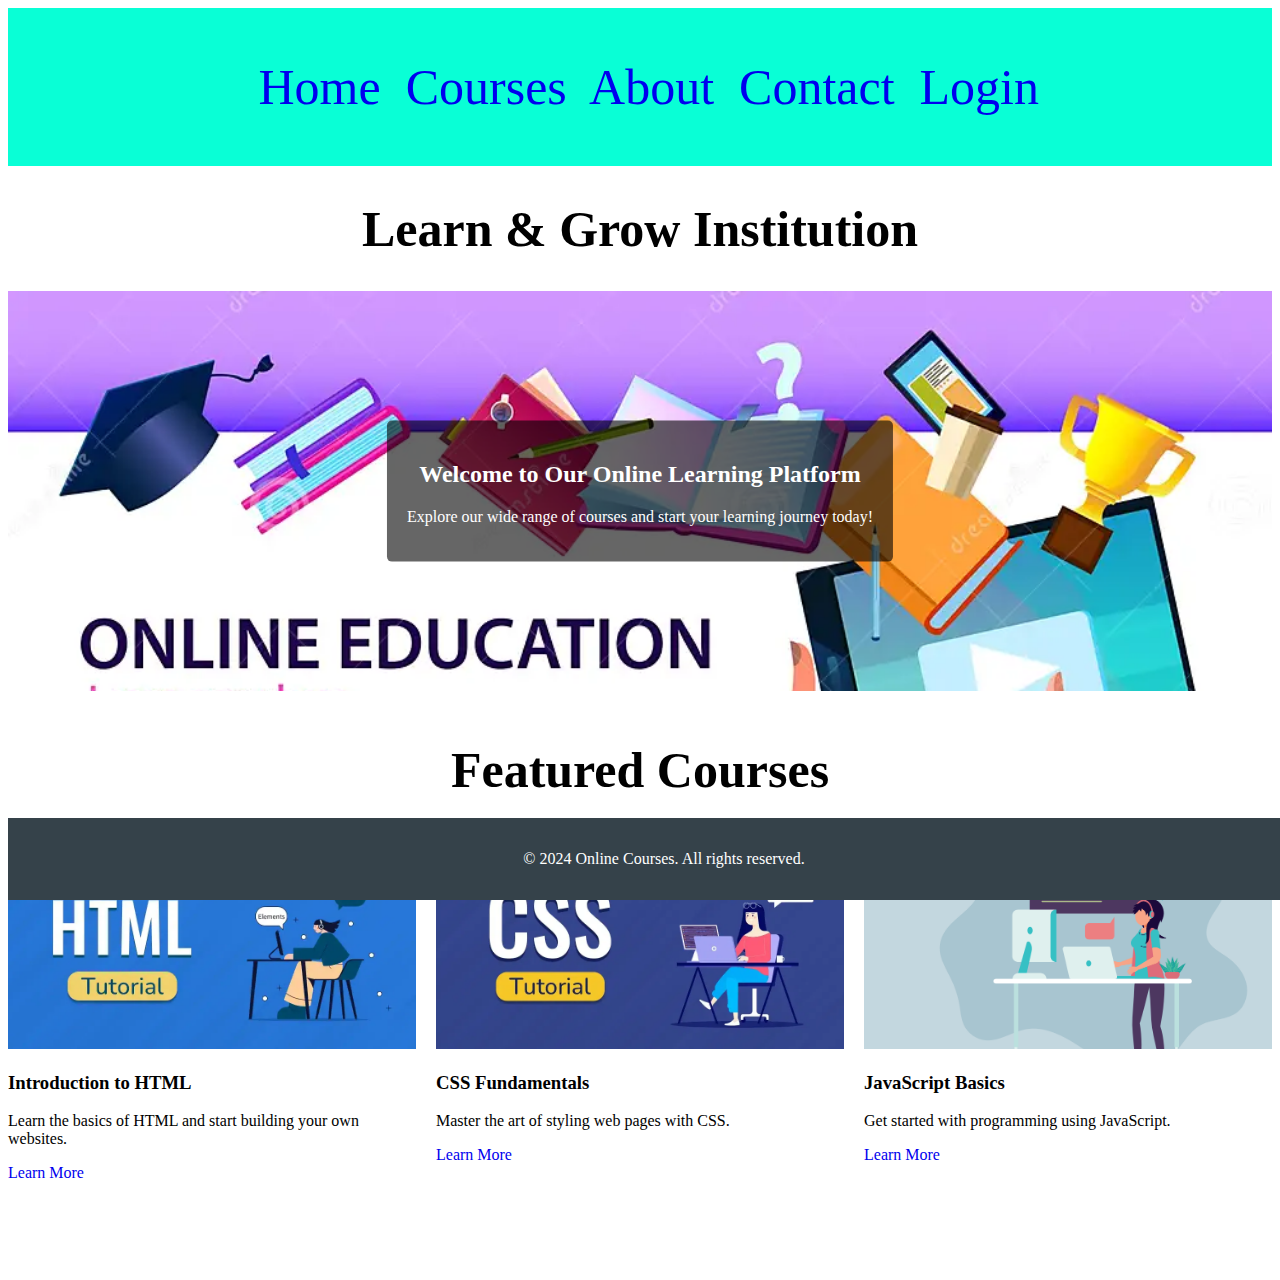
<file: index.html>
<!DOCTYPE html>
<html>
<head>
    <title>Online Courses - Home</title>
    <link rel="stylesheet" href="indexstyles.css">
</head>
<body>
    <center>
    <nav style="font-size:50px;">
        <a href="index.html">Home</a>&nbsp;
        <a href="courses.html">Courses</a>&nbsp;
        <a href="about.html">About</a>&nbsp;
        <a href="contact.html">Contact</a>&nbsp;
        <a href="login.html">Login</a>&nbsp;
    </nav>
</center>
    <header>
      <center><h1 style="font-size:50px">Learn & Grow Institution</h1></center>
    </header>
    <div class="banner">
        <img src="learn.jpg" alt="Online Learning Banner">
        <div class="banner-text">
            <h2>Welcome to Our Online Learning Platform</h2>
            <p>Explore our wide range of courses and start your learning journey today!</p>
        </div>
    </div>
    
    <div class="container">
       <center><h3 style="font-size:50px">Featured Courses</h3></center> 
        <div class="course-grid">
            <div class="course">
                <img src="html.jpg" alt="HTML Course">
                <h3>Introduction to HTML</h3>
                <p>Learn the basics of HTML and start building your own websites.</p>
                <a href="htmlcourse.html" class="btn">Learn More</a>
            </div>
            
            <div class="course">
                <img src="css.jpg" alt="CSS Course">
                <h3>CSS Fundamentals</h3>
                <p>Master the art of styling web pages with CSS.</p>
                <a href="csscourse.html" class="btn">Learn More</a>
            </div>
            
            <div class="course">
                <img src="javascript.jpg" alt="JavaScript Course">
                <h3>JavaScript Basics</h3>
                <p>Get started with programming using JavaScript.</p>
                <a href="Javascriptcourse.html" class="btn">Learn More</a>
            </div>
        </div>
    </div><br><br><br><br><br>
    <footer>
        <p>&copy; 2024 Online Courses. All rights reserved.</p>
    </footer>
</body>
</html>
</file>
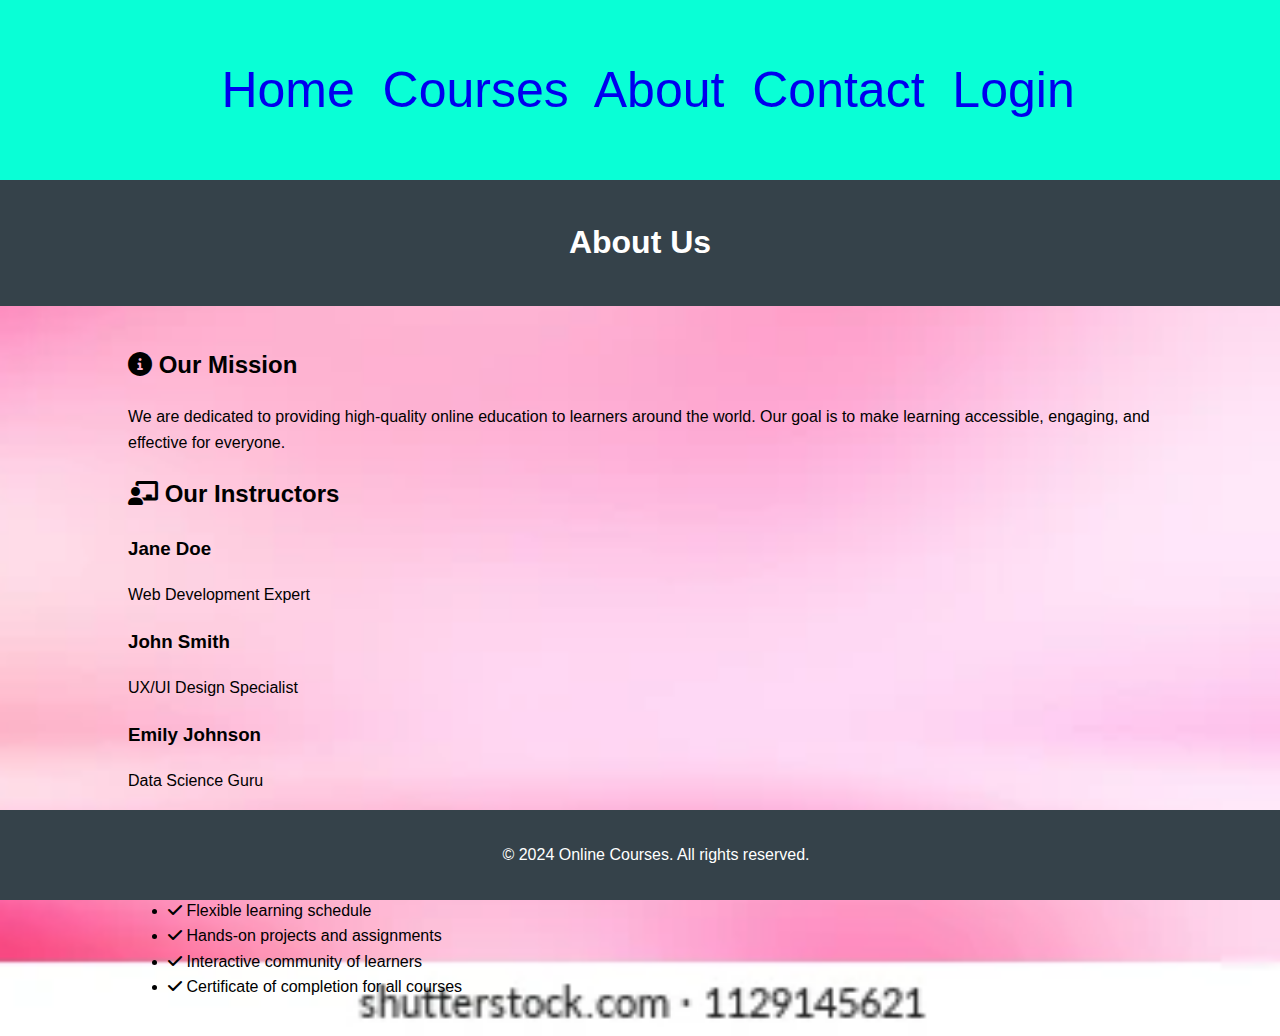
<file: about.html>
<!DOCTYPE html>
<html>
<head>
    <title>About Us - Online Courses</title>
    <link rel="stylesheet" href="styles.css">
    <link rel="stylesheet" href="https://cdnjs.cloudflare.com/ajax/libs/font-awesome/6.0.0-beta3/css/all.min.css">
    <style>
        body{
            background-image:url("about.jpg");
            background-repeat:no-repeat;
            background-size:cover;
            background-position:center;
        }
        nav{
    background-color:rgb(9, 255, 214);
    padding-top:50px;
    padding-right:50px;
    padding-bottom:50px;
    padding-left:80px;
}
a{
    text-decoration-line:none;
}
    </style>
</head>
<center><nav style="font-size:50px;">
        <a href="index.html">Home</a>&nbsp;
        <a href="courses.html">Courses</a>&nbsp;
        <a href="about.html">About</a>&nbsp;
        <a href="contact.html">Contact</a>&nbsp;
        <a href="login.html">Login</a>&nbsp;
</nav></center>
    <header>
        <h1>About Us</h1>
    </header>
    <body>
    <div class="container">
        <h2><i class="fas fa-info-circle"></i> Our Mission</h2>
        <p>We are dedicated to providing high-quality online education to learners around the world. Our goal is to make learning accessible, engaging, and effective for everyone.</p>
        
        <h2><i class="fas fa-chalkboard-teacher"></i> Our Instructors</h2>
        <div class="instructor-grid">
            <div class="instructor-card">
                <h3>Jane Doe</h3>
                <p>Web Development Expert</p>
            </div>
            <div class="instructor-card">
                <h3>John Smith</h3>
                <p>UX/UI Design Specialist</p>
            </div>
            <div class="instructor-card">
                <h3>Emily Johnson</h3>
                <p>Data Science Guru</p>
            </div>
        </div>
        
        <h2><i class="fas fa-award"></i> Why Choose Us</h2>
        <ul class="feature-list">
            <li><i class="fas fa-check"></i> Expert instructors with industry experience</li>
            <li><i class="fas fa-check"></i> Flexible learning schedule</li>
            <li><i class="fas fa-check"></i> Hands-on projects and assignments</li>
            <li><i class="fas fa-check"></i> Interactive community of learners</li>
            <li><i class="fas fa-check"></i> Certificate of completion for all courses</li>
        </ul>
    </div>
</body>
<footer>
    <p>&copy; 2024 Online Courses. All rights reserved.</p>
</footer>
</html>
</file>
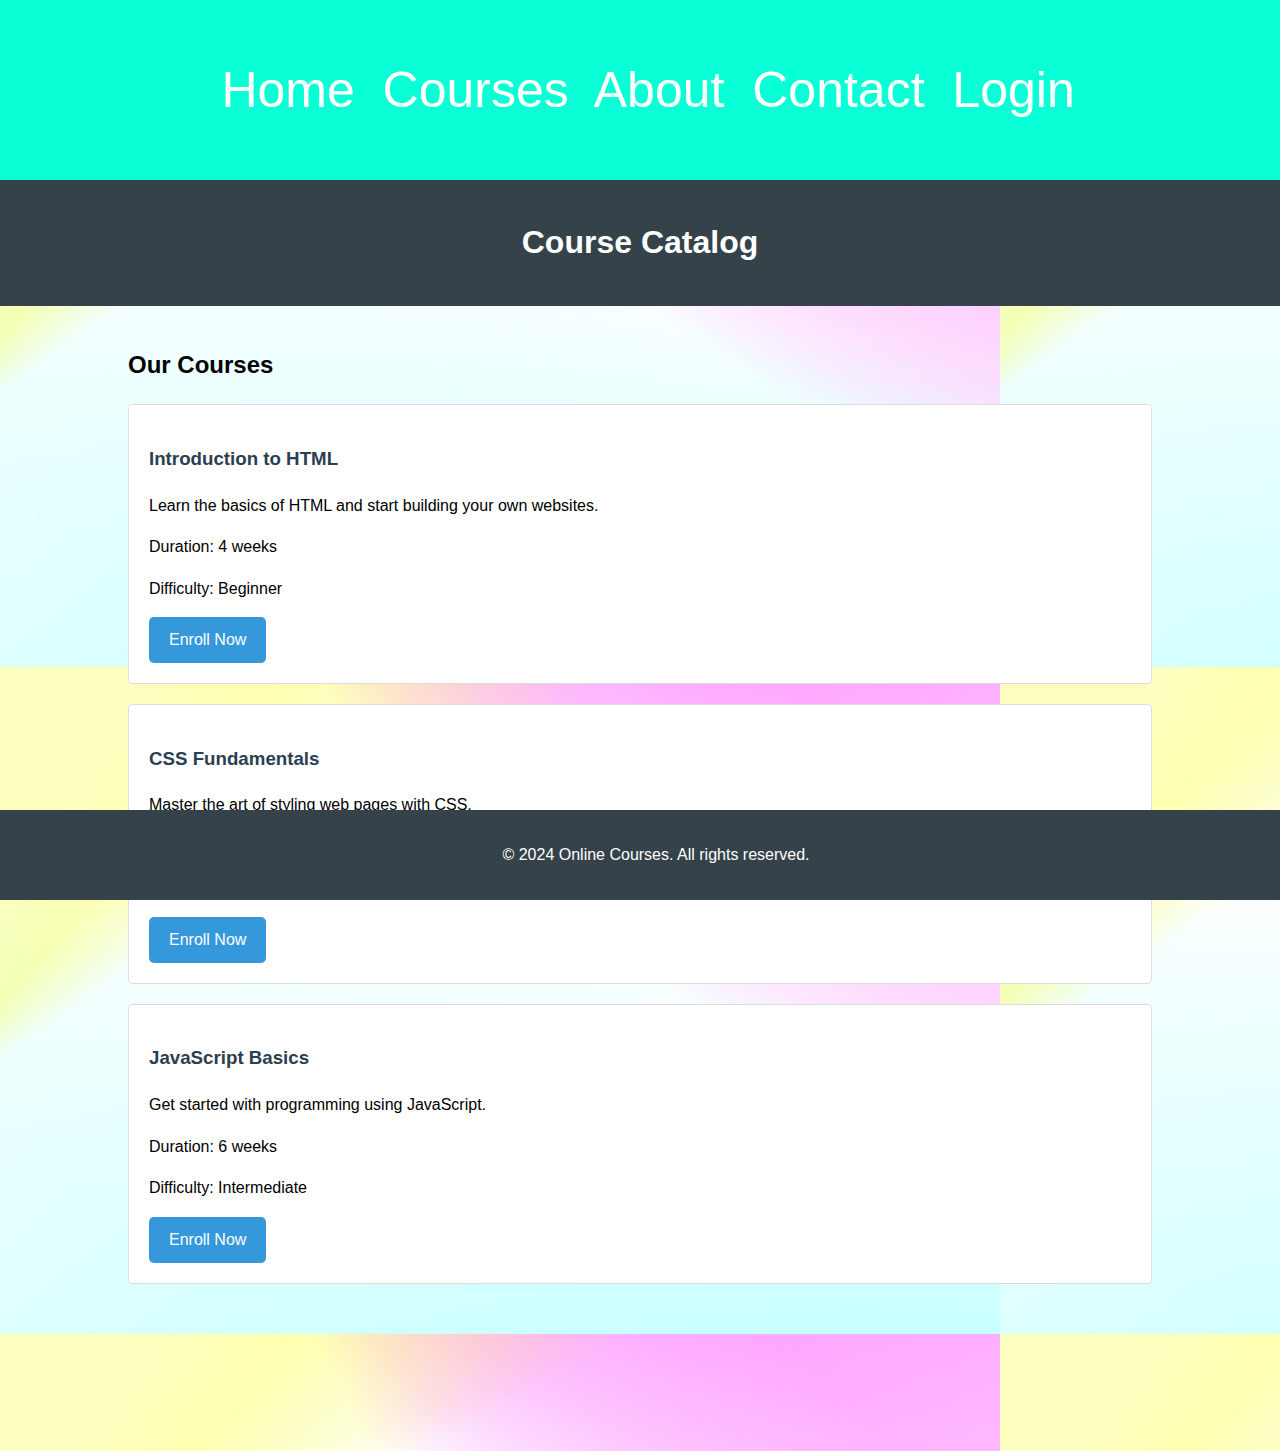
<file: courses.html>
<!DOCTYPE html>
<html>
<head>
    <title>Online Courses - Course Catalog</title>
    <link rel="stylesheet" href="styles.css">
</head>
<body>
    <center><nav style="font-size:50px;">
        <a href="index.html"style="color:white">Home</a>&nbsp;
        <a href="courses.html"style="color:white">Courses</a>&nbsp;
        <a href="about.html"style="color:white">About</a>&nbsp;
        <a href="contact.html"style="color:white">Contact</a>&nbsp;
        <a href="login.html"style="color:white">Login</a>&nbsp;
    </nav></center>
    <header>
        <center><h1 styles="font-size:50px">Course Catalog</h1></center>
    </header>
    <div class="container">
        <h2>Our Courses</h2>
        
        <div id="html" class="course">
            <h3>Introduction to HTML</h3>
            <p>Learn the basics of HTML and start building your own websites.</p>
            <p>Duration: 4 weeks</p>
            <p>Difficulty: Beginner</p>
            <a href="enroll.html" class="btn">Enroll Now</a>
        </div>
        
        <div id="css" class="course">
            <h3>CSS Fundamentals</h3>
            <p>Master the art of styling web pages with CSS.</p>
            <p>Duration: 4 weeks</p>
            <p>Difficulty: Beginner</p>
            <a href="enroll.html" class="btn">Enroll Now</a>
        </div>
        
        <div class="course">
            <h3>JavaScript Basics</h3>
            <p>Get started with programming using JavaScript.</p>
            <p>Duration: 6 weeks</p>
            <p>Difficulty: Intermediate</p>
            <a href="enroll.html" class="btn">Enroll Now</a>
        </div>
    </div><br><br><br><br><br>
    <footer>
        <p>&copy; 2024 Online Courses. All rights reserved.</p>
    </footer>
</body>
</html>
</file>
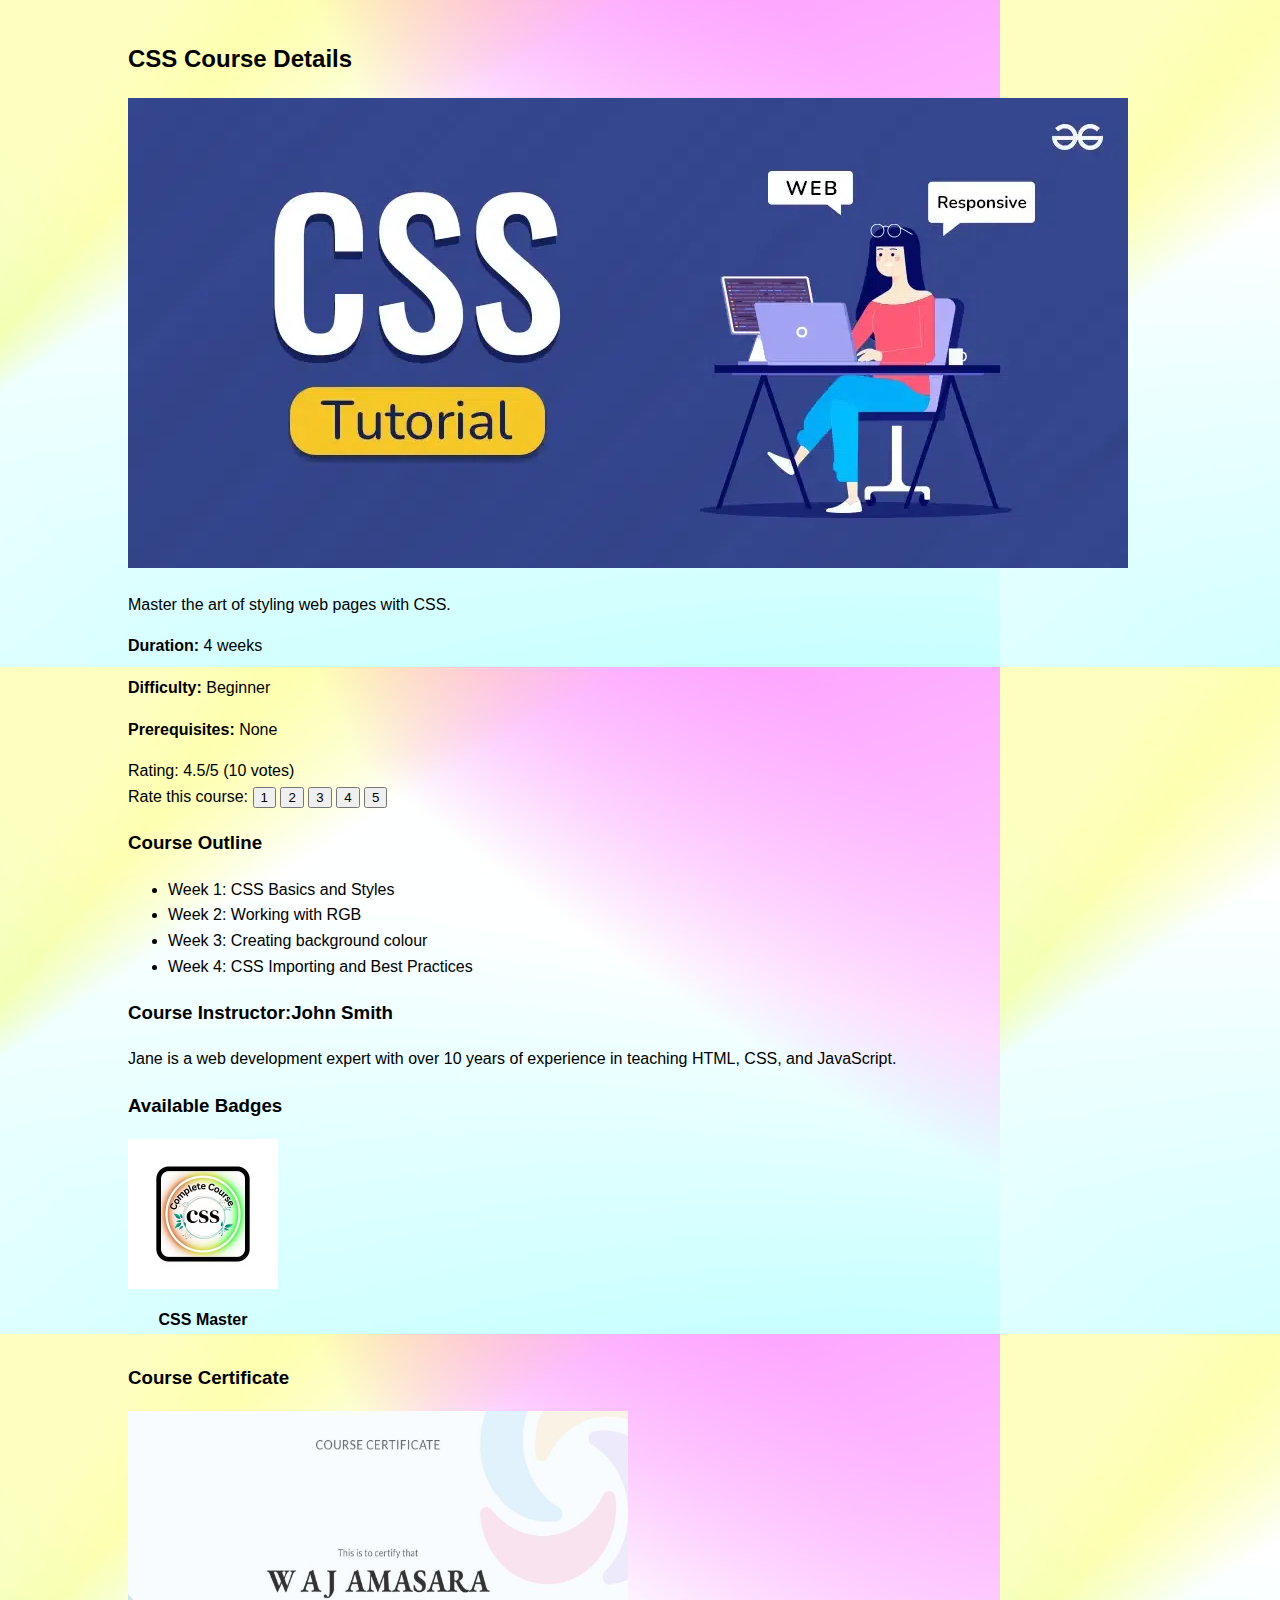
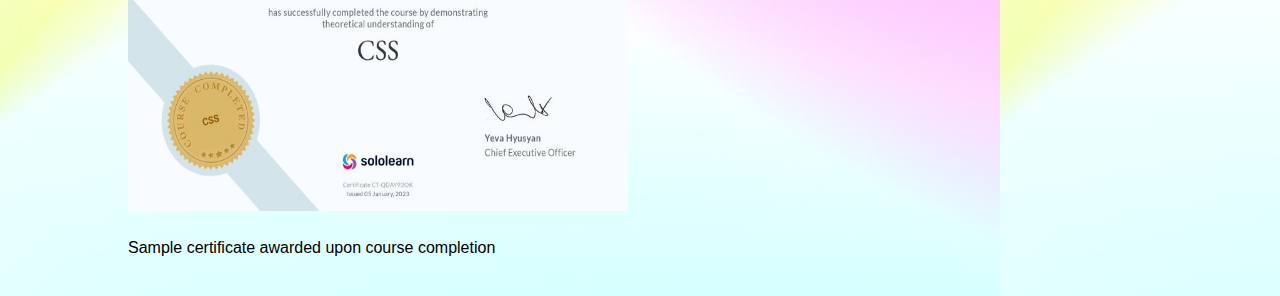
<file: csscourse.html>
<!DOCTYPE html>
<html>
<head>
    <title>CSS fundamentals- Course Details</title>
    <link rel="stylesheet" href="styles.css">
</head>
<body>
    <div class="container">
        <div class="course-header">
            <h2>CSS Course Details</h2>
            <img src="css.jpg" alt="HTML Course" class="course-image">
            <div class="course-info">
                <p>Master the art of styling web pages with CSS.</p>
                <p><strong>Duration:</strong> 4 weeks</p>
                <p><strong>Difficulty:</strong> Beginner</p>
                <p><strong>Prerequisites:</strong> None</p>
                
                <div id="IntroductiontoHTMLRating">Rating: 4.5/5 (10 votes)</div>
                <div class="rating-buttons">
                    Rate this course:
                    <button onclick="rateCourse('Introduction to HTML', 1)">1</button>
                    <button onclick="rateCourse('Introduction to HTML', 2)">2</button>
                    <button onclick="rateCourse('Introduction to HTML', 3)">3</button>
                    <button onclick="rateCourse('Introduction to HTML', 4)">4</button>
                    <button onclick="rateCourse('Introduction to HTML', 5)">5</button>
                </div>
            </div>
        </div>
        
        <h3>Course Outline</h3>
        <ul>
            <li>Week 1: CSS Basics and Styles</li>
            <li>Week 2: Working with RGB</li>
            <li>Week 3: Creating background colour</li>
            <li>Week 4: CSS Importing and Best Practices</li>
        </ul>
        
        <div class="instructor">
            <div class="instructor-info">
                <h3>Course Instructor:John Smith</h3>
                <p>Jane is a web development expert with over 10 years of experience in teaching HTML, CSS, and JavaScript.</p>
            </div>
        </div>
        <h3><i class="fas fa-award"></i> Available Badges</h3>
<div class="badge-container">
    <div class="badge">
        <img src="CSSbadge.jpg" alt="CSS Master Badge">
        <p>CSS Master</p>
    </div>
</div>
<!-- Add this section just after the course outline -->
<h3><i class="fas fa-certificate"></i> Course Certificate</h3>
<div class="certificate-preview">
    <img src="csscerti.jpg" alt="HTML Course Certificate" height="400" width="500">
    <p>Sample certificate awarded upon course completion</p>
</div>
    </div>
</body>
</html>
</file>
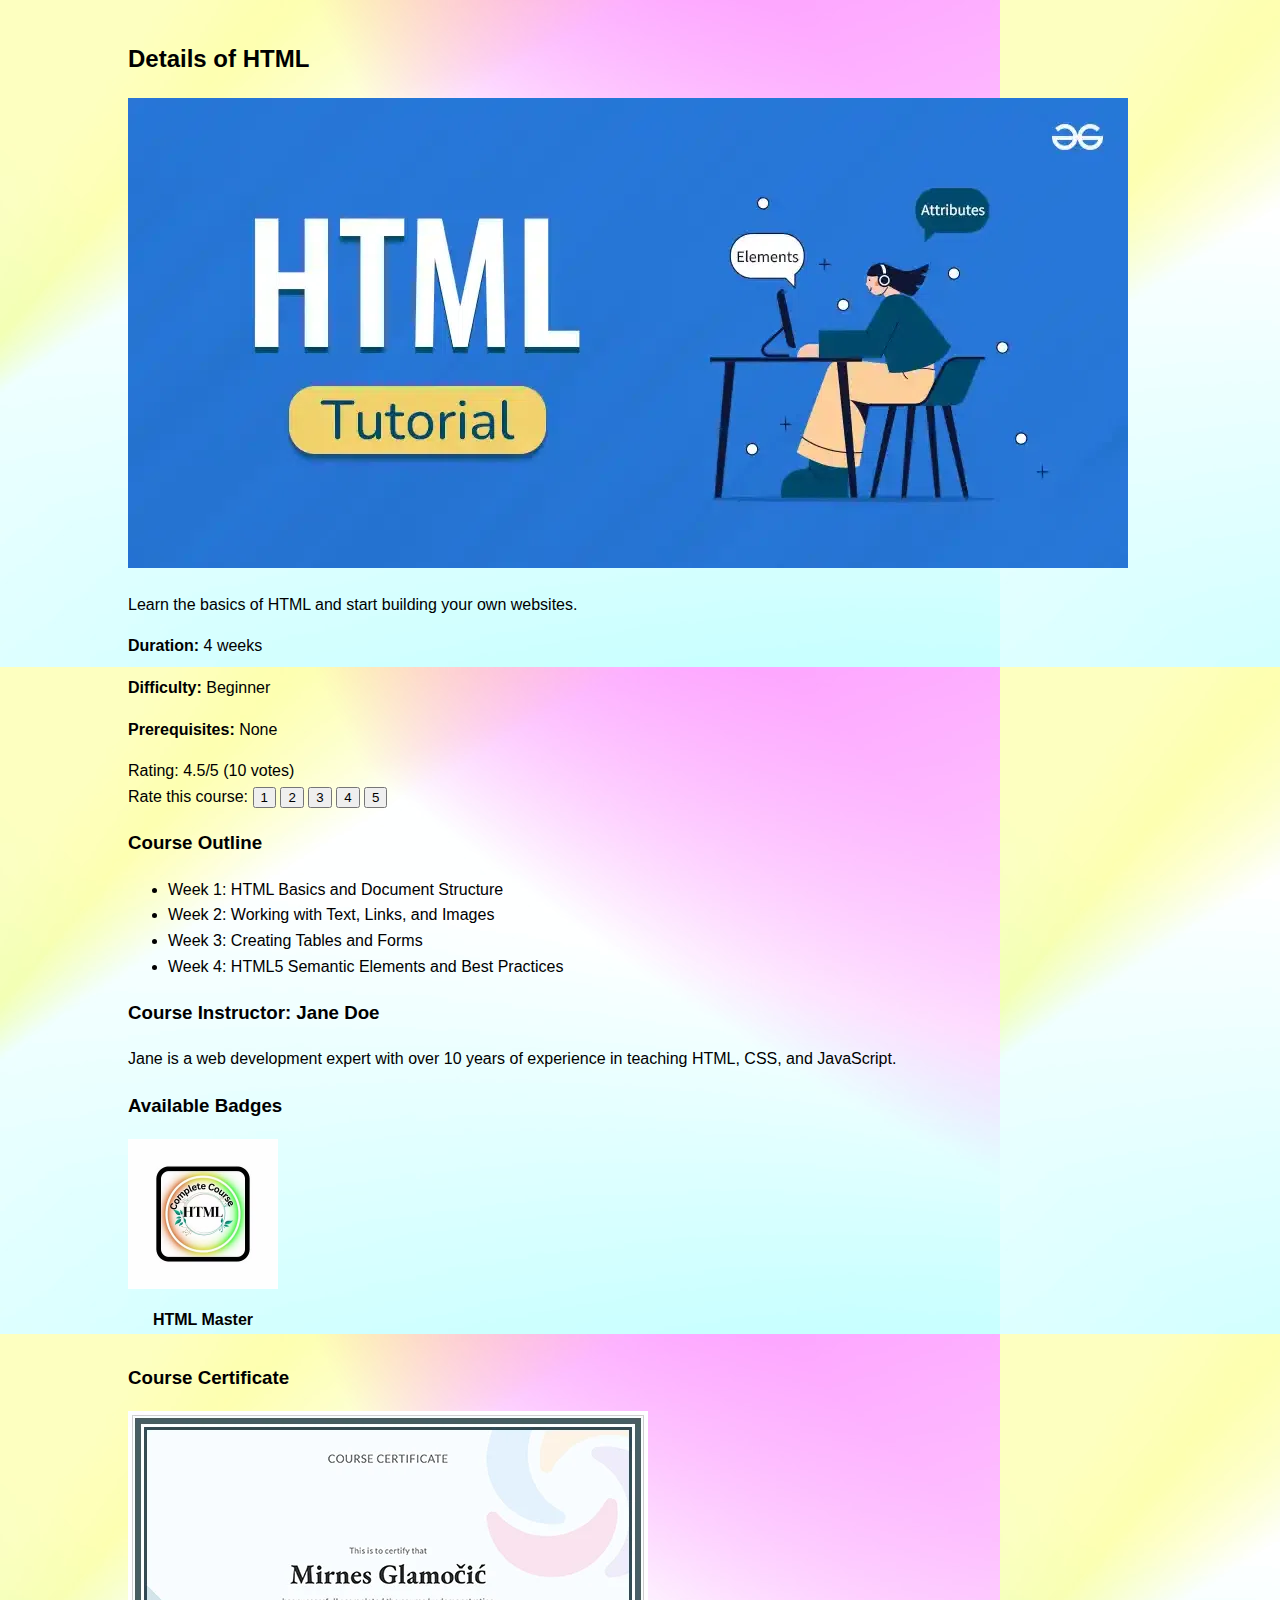
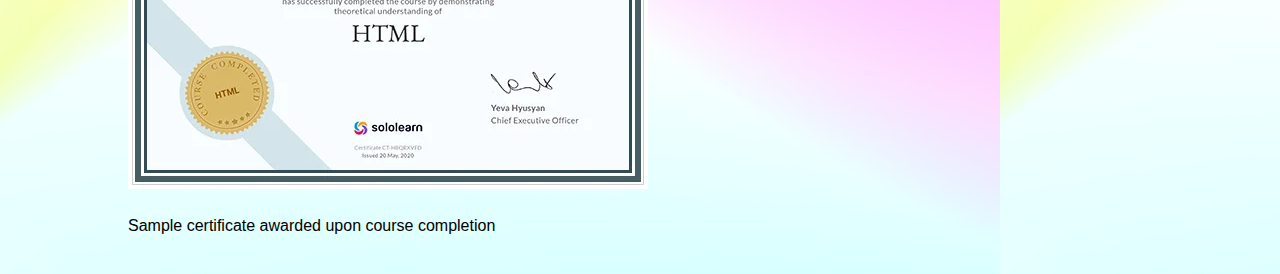
<file: htmlcourse.html>
<!DOCTYPE html>
<html lang="en">
<head>
    <meta charset="UTF-8">
    <meta name="viewport" content="width=device-width, initial-scale=1.0">
    <title>Introduction to HTML - Course Details</title>
    <link rel="stylesheet" href="styles.css">
</head>
<body>
    <div class="container">
        <div class="course-header">
            <h2>Details of HTML</h2>
            <img src="html.jpg" alt="HTML Course" class="course-image">
            <div class="course-info">
                <p>Learn the basics of HTML and start building your own websites.</p>
                <p><strong>Duration:</strong> 4 weeks</p>
                <p><strong>Difficulty:</strong> Beginner</p>
                <p><strong>Prerequisites:</strong> None</p>
                
                <div id="IntroductiontoHTMLRating">Rating: 4.5/5 (10 votes)</div>
                <div class="rating-buttons">
                    Rate this course:
                    <button onclick="rateCourse('Introduction to HTML', 1)">1</button>
                    <button onclick="rateCourse('Introduction to HTML', 2)">2</button>
                    <button onclick="rateCourse('Introduction to HTML', 3)">3</button>
                    <button onclick="rateCourse('Introduction to HTML', 4)">4</button>
                    <button onclick="rateCourse('Introduction to HTML', 5)">5</button>
                </div>
            </div>
        </div>
        
        <h3>Course Outline</h3>
        <ul>
            <li>Week 1: HTML Basics and Document Structure</li>
            <li>Week 2: Working with Text, Links, and Images</li>
            <li>Week 3: Creating Tables and Forms</li>
            <li>Week 4: HTML5 Semantic Elements and Best Practices</li>
        </ul>
        
        <div class="instructor">
            <div class="instructor-info">
                <h3>Course Instructor: Jane Doe</h3>
                <p>Jane is a web development expert with over 10 years of experience in teaching HTML, CSS, and JavaScript.</p>
            </div>
        </div>
        <h3><i class="fas fa-award"></i> Available Badges</h3>
<div class="badge-container">
    <div class="badge">
        <img src="HTMLbadge.jpg" alt="HTML Master Badge">
        <p>HTML Master</p>
    </div>
</div>
<!-- Add this section just after the course outline -->
<h3><i class="fas fa-certificate"></i> Course Certificate</h3>
<div class="certificate-preview">
    <img src="Certificate-HTML.jpg" alt="HTML Course Certificate">
    <p>Sample certificate awarded upon course completion</p>
</div>
    </div>
</body>
</html>
</file>
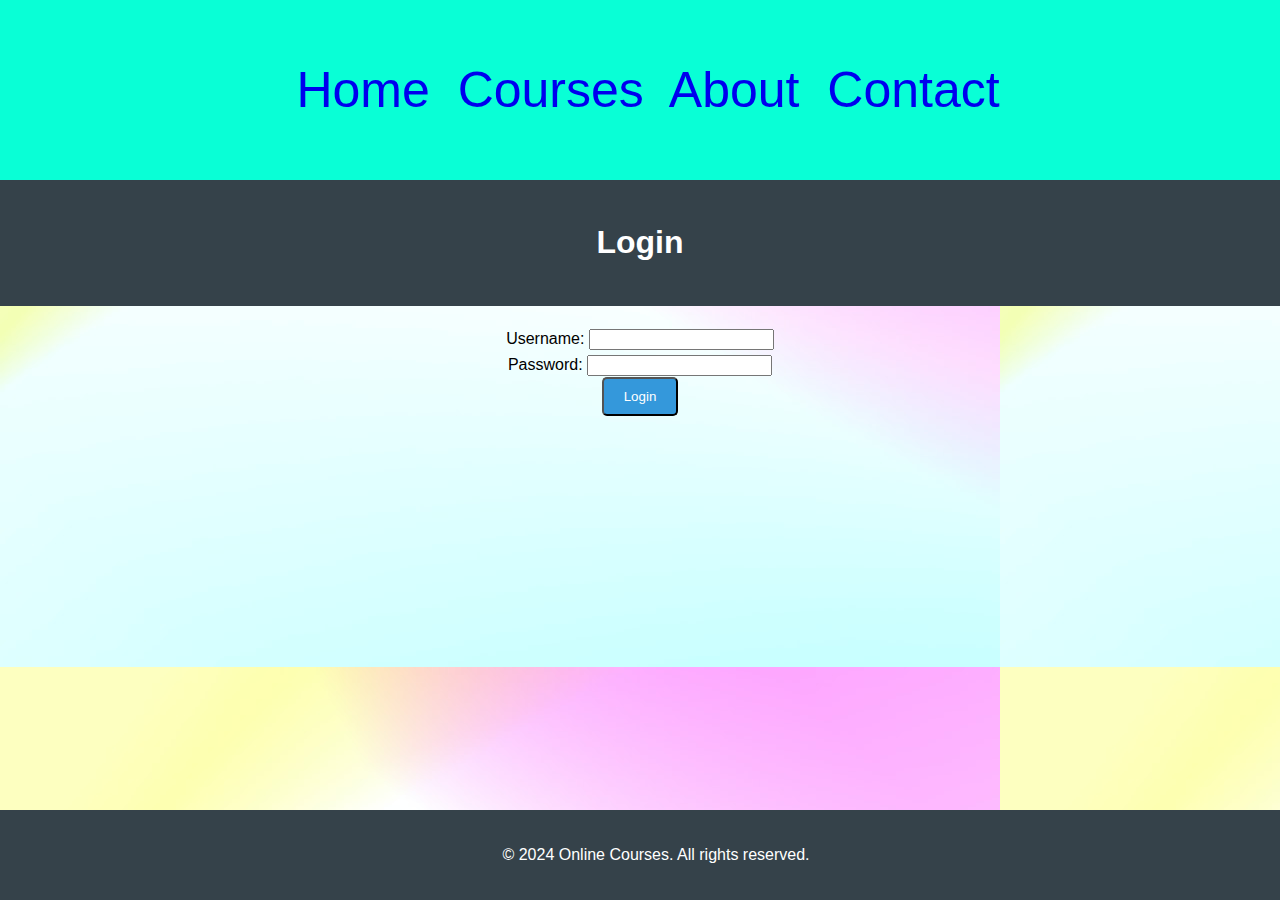
<file: login.html>
<!DOCTYPE html>
<html>
<head>
    <title>Login - Online Courses</title>
    <link rel="stylesheet" href="styles.css">
    <style>
        body{
            background-color:#f6e3f7;
        }
        nav{
    background-color:rgb(9, 255, 214);
    padding-top:50px;
    padding-right:50px;
    padding-bottom:50px;
    padding-left:80px;
}
a{
    text-decoration-line:none;
}
    </style>
</head>
<body>
    <center><nav style="font-size:50px;">
       <a href="index.html">Home</a>&nbsp;
        <a href="courses.html">Courses</a>&nbsp;
        <a href="about.html">About</a>&nbsp;
        <a href="contact.html">Contact</a>&nbsp;
    </nav></center>
    <header>
        <h1>Login</h1>
    </header>
   <center><div class="container">
        <form action="index.html">
            <label for="username">Username:</label>
            <input type="text" id="username" required><br>
            <label for="password">Password:</label>
            <input type="password" id="password" required><br>
            <button type="submit" class="btn">Login</button>
        </form>
    </div></center> 
</body>
    <footer>
        <p>&copy; 2024 Online Courses. All rights reserved.</p>
    </footer>
</html>
</file>
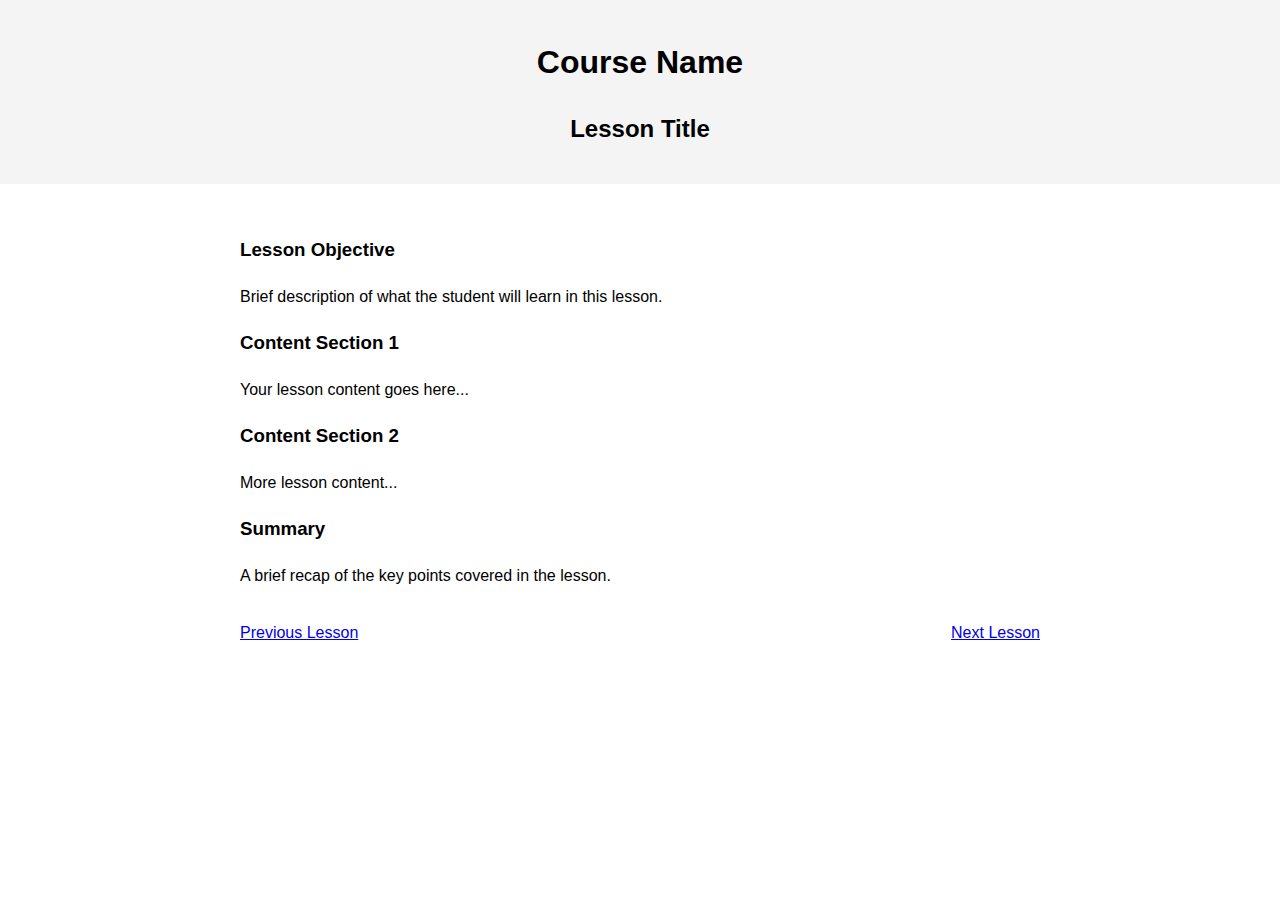
<file: testing.html>
<!DOCTYPE html>
<html lang="en">
<head>
    <meta charset="UTF-8">
    <meta name="viewport" content="width=device-width, initial-scale=1.0">
    <title>Lesson Title</title>
    <style>
        body {
            font-family: Arial, sans-serif;
            line-height: 1.6;
            margin: 0;
            padding: 0;
        }
        header {
            background-color: #f4f4f4;
            padding: 1rem;
            text-align: center;
        }
        main {
            padding: 2rem;
        }
        .lesson-content {
            max-width: 800px;
            margin: 0 auto;
        }
        .lesson-navigation {
            display: flex;
            justify-content: space-between;
            margin-top: 2rem;
        }
    </style>
</head>
<body>
    <header>
        <h1>Course Name</h1>
        <h2>Lesson Title</h2>
    </header>
    <main>
        <div class="lesson-content">
            <h3>Lesson Objective</h3>
            <p>Brief description of what the student will learn in this lesson.</p>
            
            <h3>Content Section 1</h3>
            <p>Your lesson content goes here...</p>
            
            <h3>Content Section 2</h3>
            <p>More lesson content...</p>
            
            <h3>Summary</h3>
            <p>A brief recap of the key points covered in the lesson.</p>
            
            <div class="lesson-navigation">
                <a href="#">Previous Lesson</a>
                <a href="#">Next Lesson</a>
            </div>
        </div>
    </main>
</body>
</html>
</file>
<file: indexstyles.css>
/* Add these styles to the existing styles.css file */

.banner {
    position: relative;
    width: 100%;
    max-height: 400px;
    overflow: hidden;
}

.banner img {
    width: 100%;
    height: auto;
}

.banner-text {
    position: absolute;
    top: 50%;
    left: 50%;
    transform: translate(-50%, -50%);
    text-align: center;
    color: white;
    background-color: rgba(0, 0, 0, 0.6);
    padding: 20px;
    border-radius: 5px;
}

.course-grid {
    display: grid;
    grid-template-columns: repeat(auto-fit, minmax(250px, 1fr));
    gap: 20px;
}

.course img {
    width: 100%;
    height: 200px;
    object-fit: cover;
    border-radius: 5px 5px 0 0;
}

.course-header {
    display: flex;
    margin-bottom: 20px;
}

.course-image {
    width: 300px;
    height: 200px;
    object-fit: cover;
    border-radius: 5px;
    margin-right: 20px;
}

.course-info {
    flex: 1;
}

.instructor {
    display: flex;
    align-items: center;
    margin-top: 20px;
    background-color: #f4f4f4;
    padding: 20px;
    border-radius: 5px;
}

.instructor-image {
    width: 100px;
    height: 100px;
    object-fit: cover;
    border-radius: 50%;
    margin-right: 20px;
}

.instructor-info {
    flex: 1;
}

@media (max-width: 768px) {
    .course-header {
        flex-direction: column;
    }

    .course-image {
        width: 100%;
        margin-right: 0;
        margin-bottom: 20px;
    }

    .instructor {
        flex-direction: column;
        text-align: center;
    }

    .instructor-image {
        margin-right: 0;
        margin-bottom: 20px;
    }
}
footer {
    background-color: #35424a;
    color: white;
    text-align: center;
    padding: 1rem;
    position: fixed;
    bottom: 0;
    width: 100%;
}
nav{
    background-color:rgb(9, 255, 214);
    padding-top:50px;
    padding-right:50px;
    padding-bottom:50px;
    padding-left:80px;
}
a{
    text-decoration-line:none;
}
</file>
<file: styles.css>
/* styles.css */
body {
    font-family: 'Arial', sans-serif;
    line-height: 1.6;
    margin: 0;
    padding: 0;
    background-color: #f4f4f4;
}

header {
    background-color: #35424a;
    color: white;
    text-align: center;
    padding: 1rem;
}
nav ul {
    list-style-type: none;
    padding: 0;
    display: flex;
    justify-content: center;
}

nav ul li {
    margin: 0 10px;
}

nav ul li a {
    color: white;
    text-decoration: none;
    transition: color 0.3s ease;
}

nav ul li a:hover {
    color: #3498db;
}

.container {
    width: 80%;
    margin: auto;
    overflow: hidden;
    padding: 20px;
}

.course {
    background-color: white;
    border: 1px solid #ddd;
    border-radius: 5px;
    padding: 20px;
    margin-bottom: 20px;
    transition: box-shadow 0.3s ease;
}

.course:hover {
    box-shadow: 0 0 10px rgba(0,0,0,0.1);
}

.course h3 {
    color: #2c3e50;
}

.btn {
    display: inline-block;
    background-color: #3498db;
    color: white;
    padding: 10px 20px;
    text-decoration: none;
    border-radius: 5px;
    transition: background-color 0.3s ease;
}

.btn:hover {
    background-color: #2980b9;
}

footer {
    background-color: #35424a;
    color: white;
    text-align: center;
    padding: 1rem;
    position: fixed;
    bottom: 0;
    width: 100%;
}
/* Add these styles to the existing styles.css file */

.badge-container, .certificate-container {
    display: flex;
    flex-wrap: wrap;
    gap: 20px;
    margin-bottom: 30px;
}

.badge, .certificate {
    text-align: center;
    width: 150px;
}

.badge img, .certificate img {
    width: 100%;
    height: auto;
    object-fit: contain;
    margin-bottom: 10px;
}

.certificate img {
    border: 1px solid #ddd;
    border-radius: 5px;
}

.badge p, .certificate p {
    margin: 0;
    font-weight: bold;
}
body{
    background-color:antiquewhite;
}
@media screen and (min-width:550px){
    body{
        background-image:url("login1.jpg");
    }
}
nav{
    background-color:rgb(9, 255, 214);
    padding-top:50px;
    padding-right:50px;
    padding-bottom:50px;
    padding-left:80px;
}
a{
    text-decoration-line:none;
}
</file>
